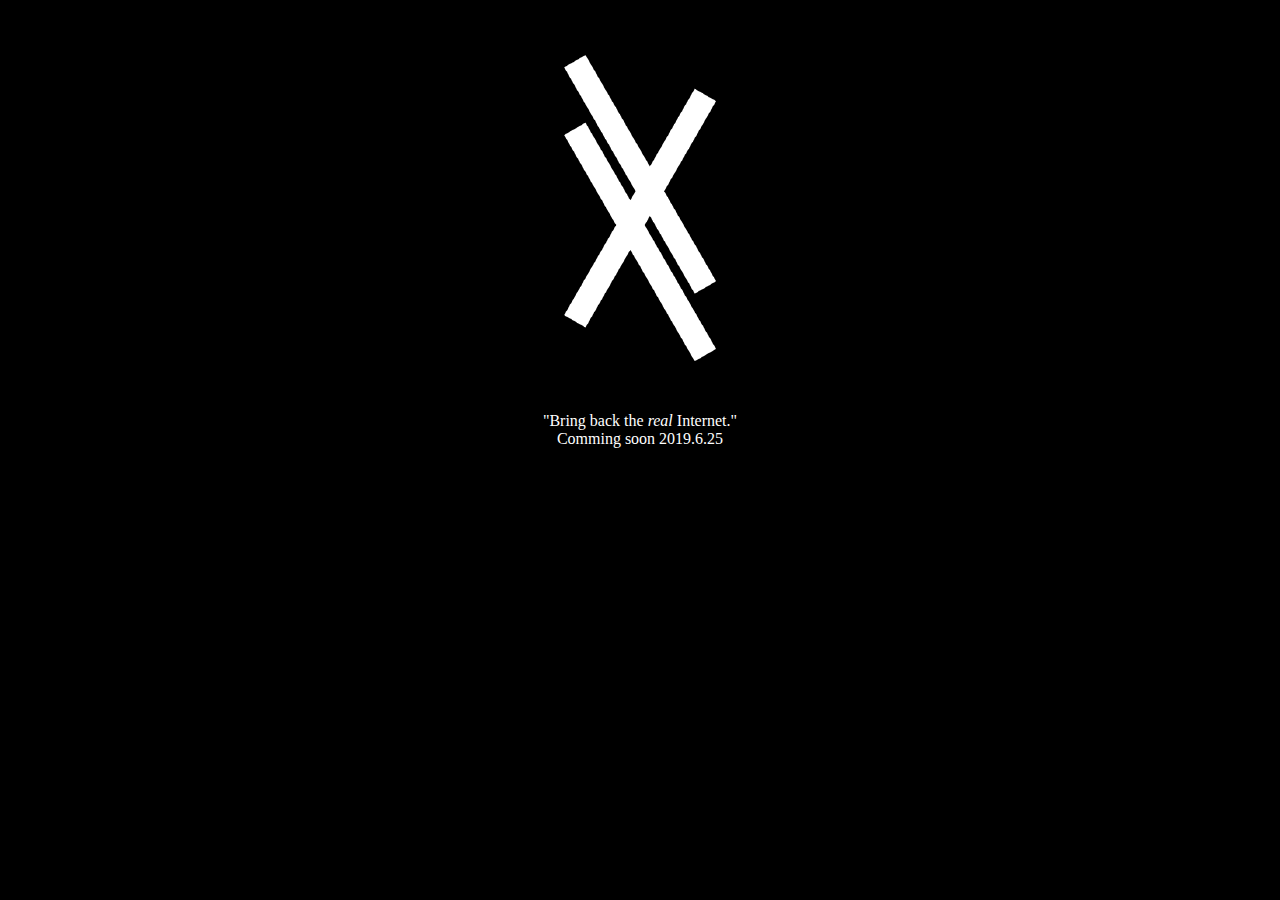
<file: index.html>
<!DOCTYPE html>
<html lang="en">
<head>
    <meta charset="UTF-8">
    <meta name="viewport" content="width=device-width, initial-scale=1.0">
    <meta http-equiv="X-UA-Compatible" content="ie=edge">
    <title>TsubasaReader</title>
</head>
<body style="background-color:black;color:white;font-family:serif">
    <div style="text-align: center">
        <img src="./icon.png" /><br />
        "Bring back the <i>real</i> Internet."<br />
        Comming soon 2019.6.25
        
    </div>
</body>
</html>
</file>
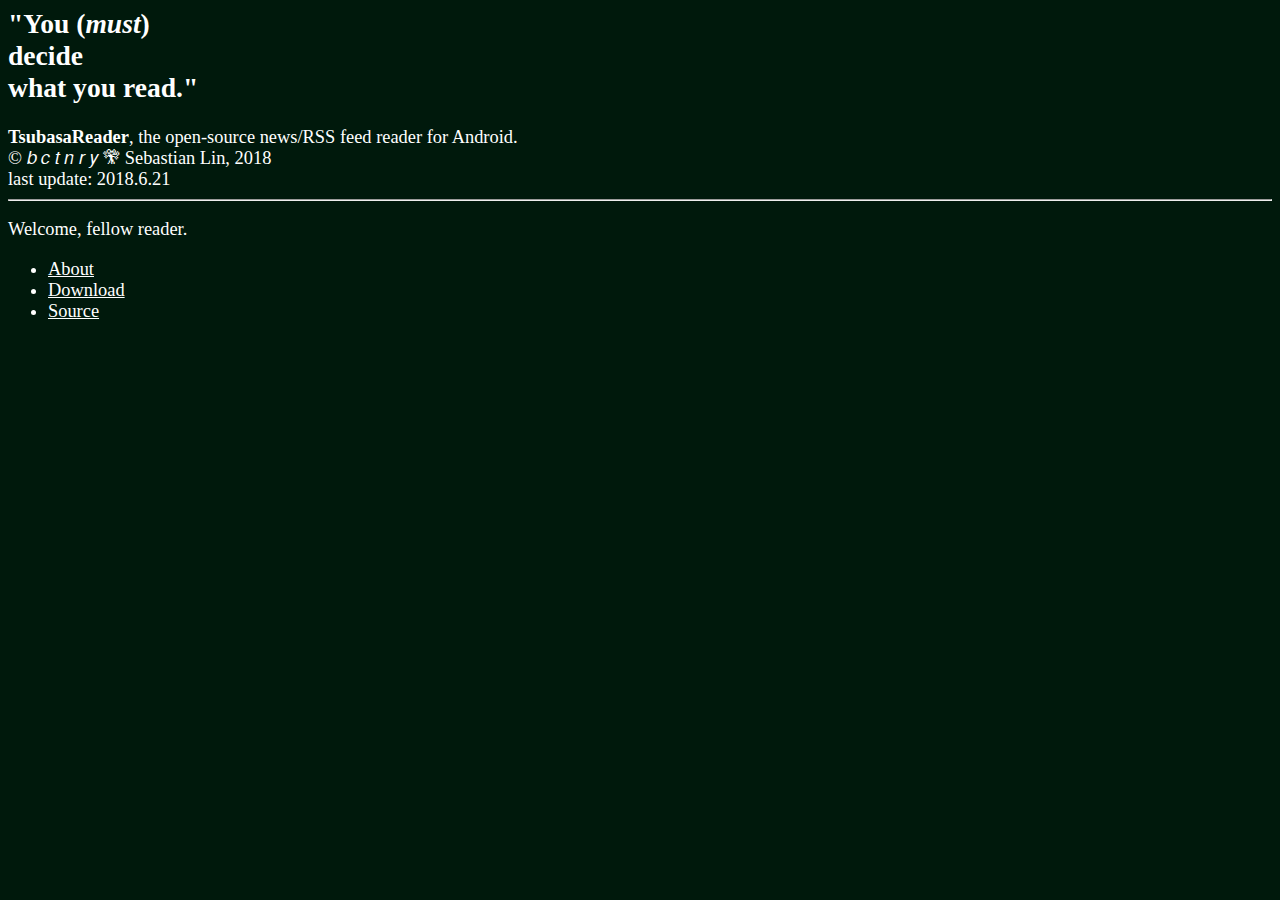
<file: old/index.html>
<html>
  <head>
    <meta charset="utf-8" />
    <title>TsubasaReader</title>
    <link rel="stylesheet" type="text/css" href="style.css">
</head>
<body>
  <h2>"You (<i>must</i>)<br />decide<br />what you read."</h2>
  <b>TsubasaReader</b>, the open-source news/RSS feed reader for Android.<br />
  © 𝑏 𝑐 𝑡 𝑛 𝑟 𝑦 🎕 Sebastian Lin, 2018<br />
  last update: 2018.6.21
  <hr />
  <p>
    Welcome, fellow reader.
    <ul>
      <li><a href="about.html">About</a></li>
      <li><a href="download.html">Download</a>
      <li><a href="https://github.com/TsubasaReader/">Source</a>
    </ul>
  </p>
</body>
</html>
</file>
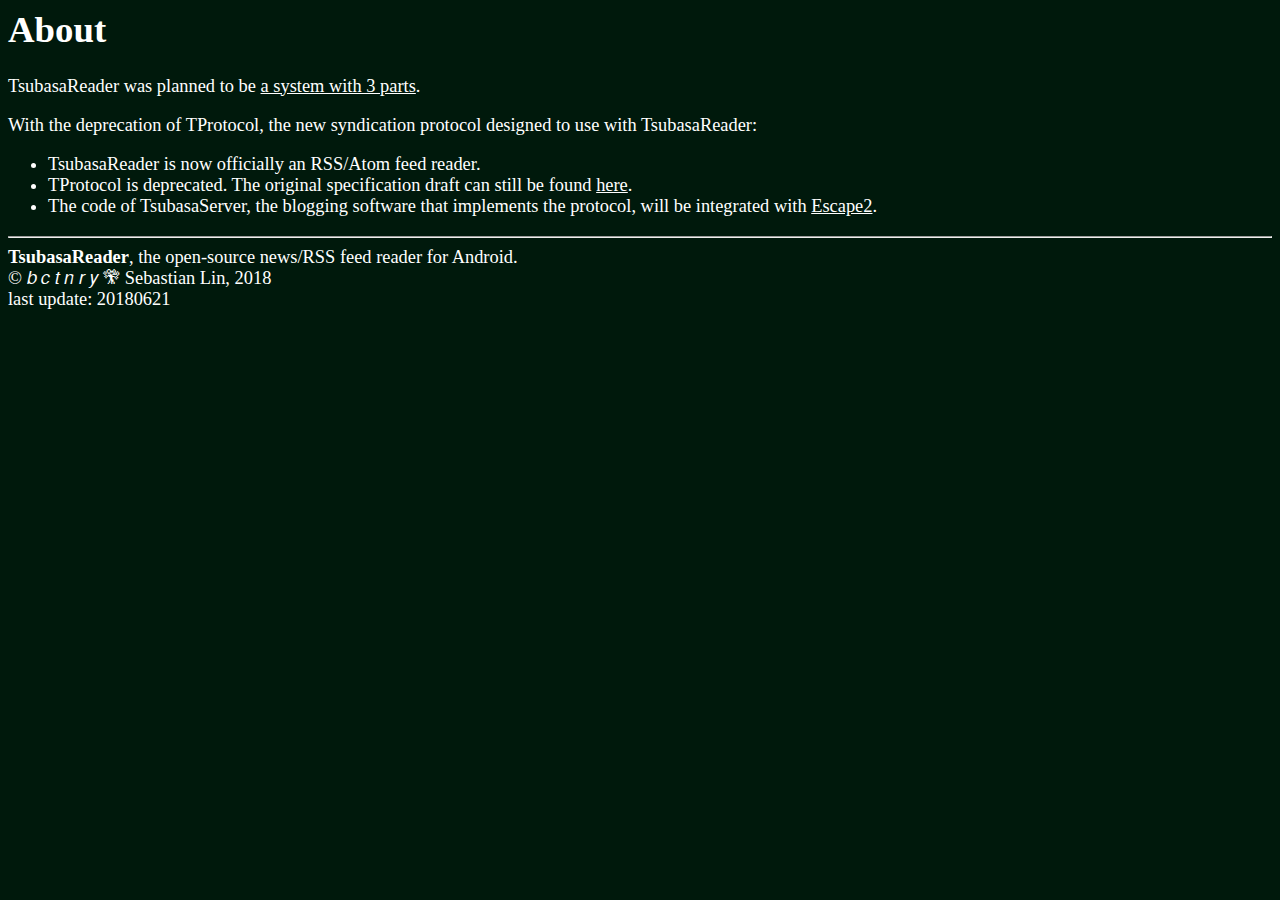
<file: about.html>
<html>
  <head>
    <meta charset="utf-8" />
    <title>TsubasaReader</title>
    <link rel="stylesheet" type="text/css" href="style.css">
</head>
<body>
  <h1>About</h1>

  <p>
    TsubasaReader was planned to be <a href="about_old.html">a system with 3 parts</a>.
  </p>
  <p>
    With the deprecation of TProtocol, the new syndication protocol designed to use with TsubasaReader:
  <ul>
    <li>TsubasaReader is now officially an RSS/Atom feed reader.</li>
    <li>TProtocol is deprecated. The original specification draft can still be found <a href="protocol.html">here</a>.</li>
    <li>The code of TsubasaServer, the blogging software that implements the protocol, will be integrated with <a href="https://github.com/bctnry/Escape2">Escape2</a>.</li>
  </ul>
  
  <hr />
  <b>TsubasaReader</b>, the open-source news/RSS feed reader for Android.<br />
  © 𝑏 𝑐 𝑡 𝑛 𝑟 𝑦 🎕 Sebastian Lin, 2018<br />
  last update: 20180621
</body>
</html>
</file>
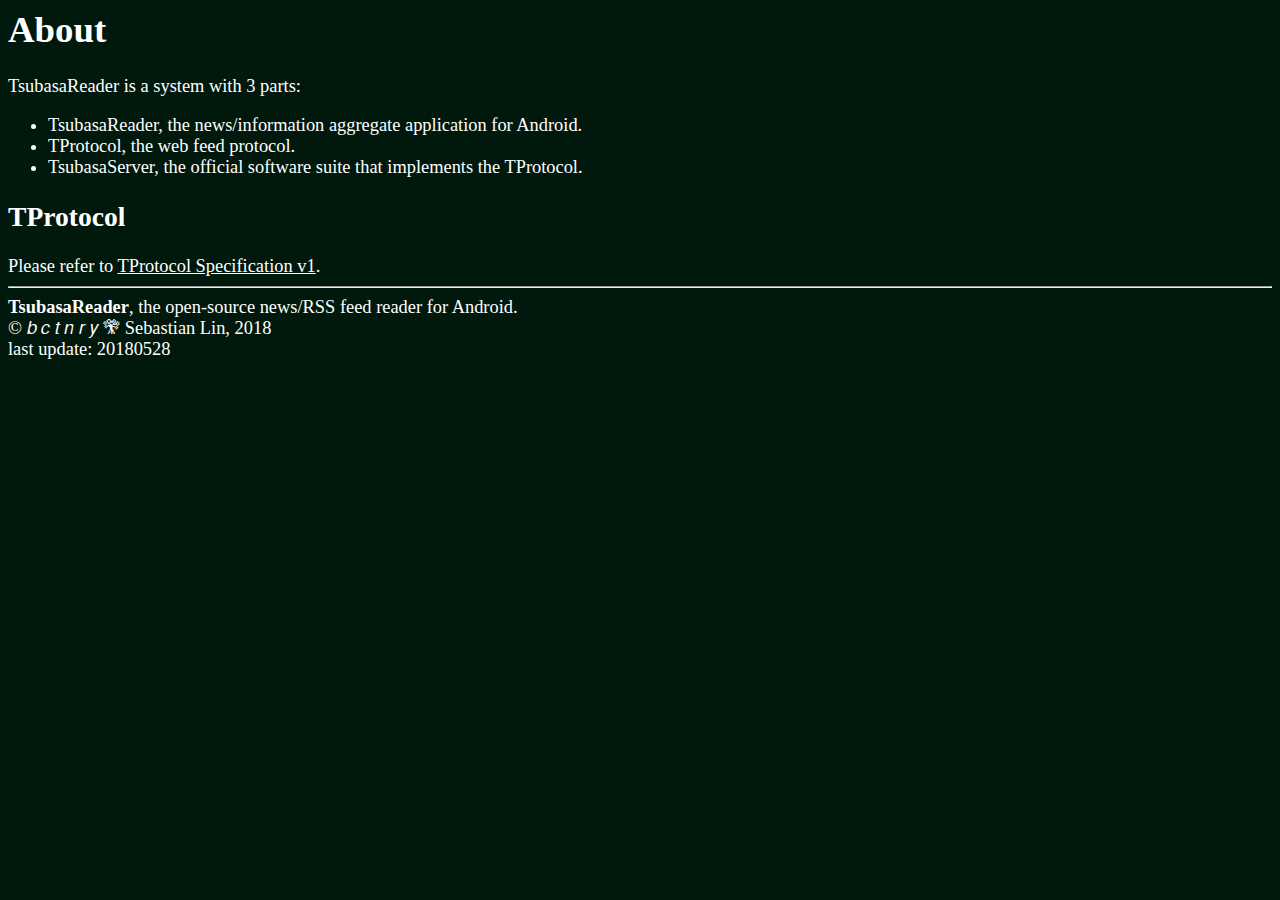
<file: about_old.html>
<html>
  <head>
    <meta charset="utf-8" />
    <title>TsubasaReader</title>
    <link rel="stylesheet" type="text/css" href="style.css">
</head>
<body>
  <h1>About</h1>


  TsubasaReader is a system with 3 parts:
  <ul>
    <li>TsubasaReader, the news/information aggregate application for Android.
    <li>TProtocol, the web feed protocol.
    <li>TsubasaServer, the official software suite that implements the TProtocol.
  </ul>

  <h2>TProtocol</h2>
  Please refer to <a href="protocol.html">TProtocol Specification v1</a>.
  
  <hr />
  <b>TsubasaReader</b>, the open-source news/RSS feed reader for Android.<br />
  © 𝑏 𝑐 𝑡 𝑛 𝑟 𝑦 🎕 Sebastian Lin, 2018<br />
  last update: 20180528
</body>
</html>
</file>
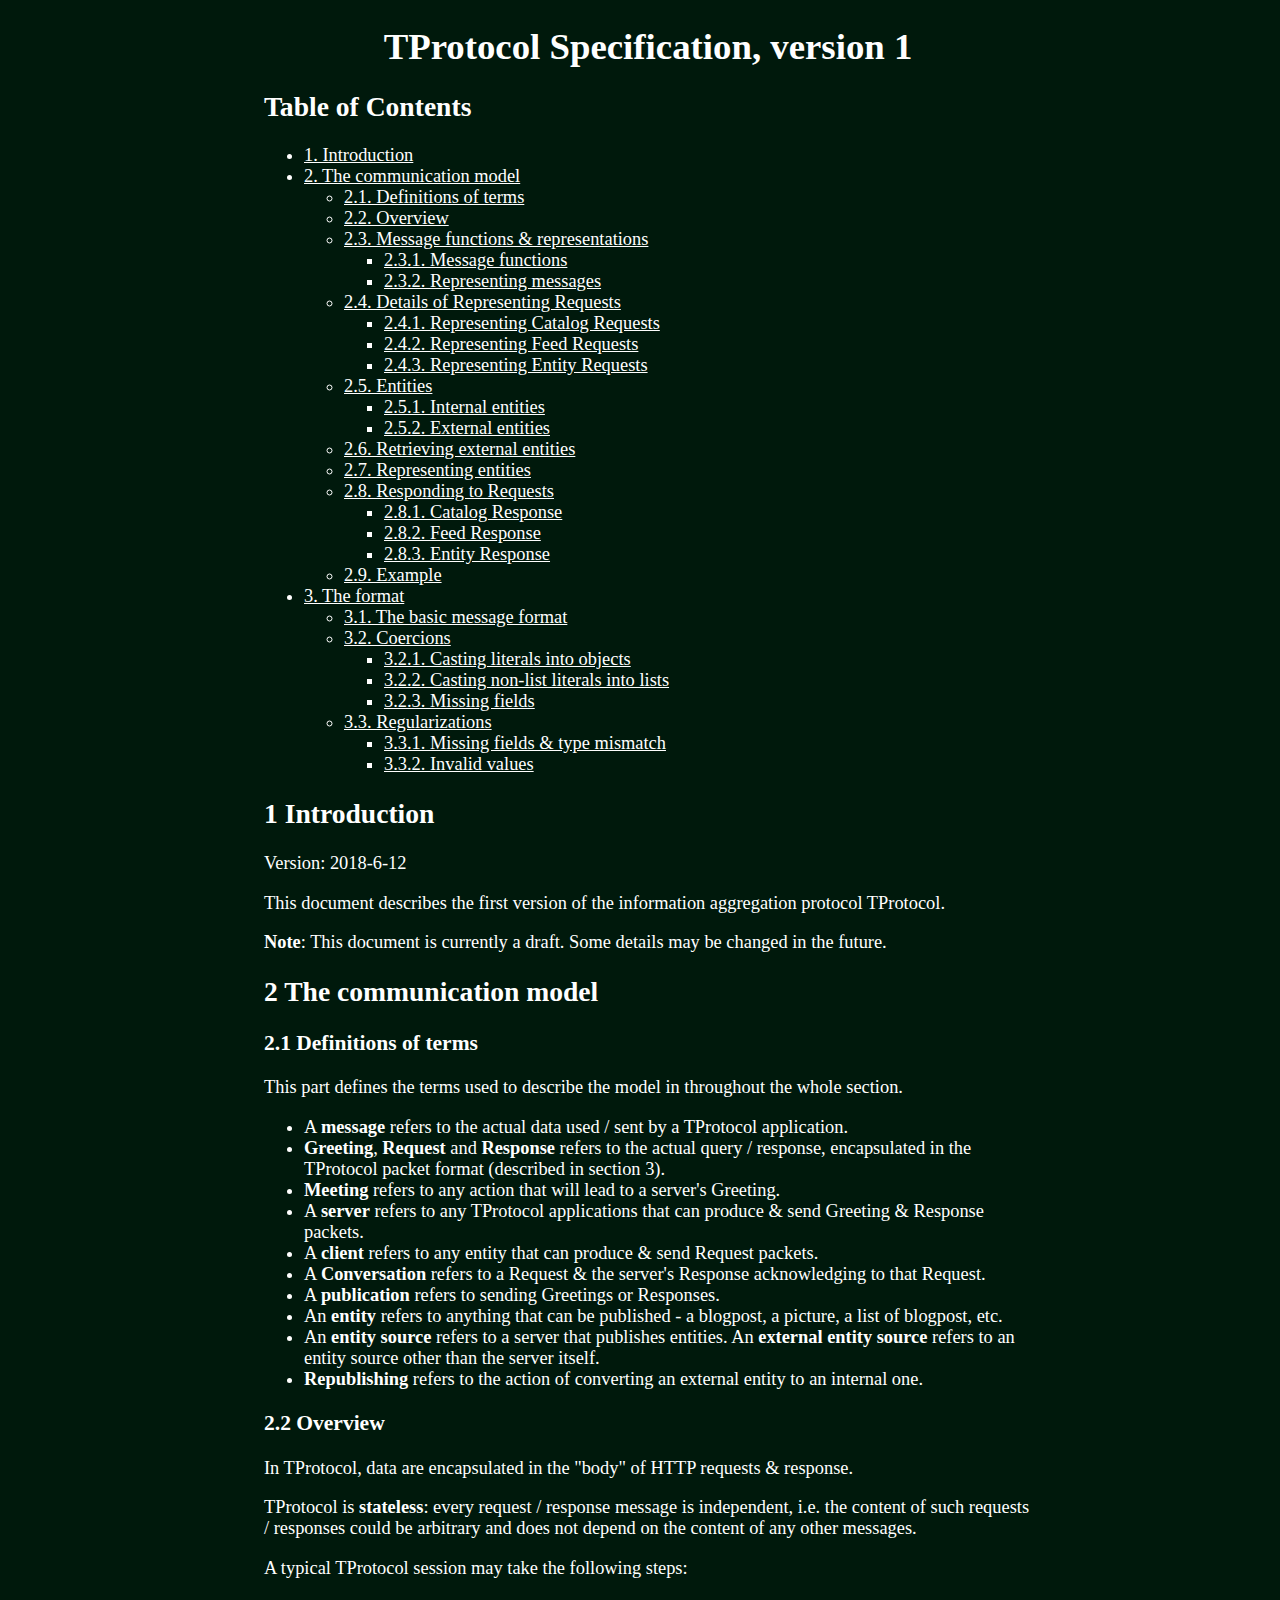
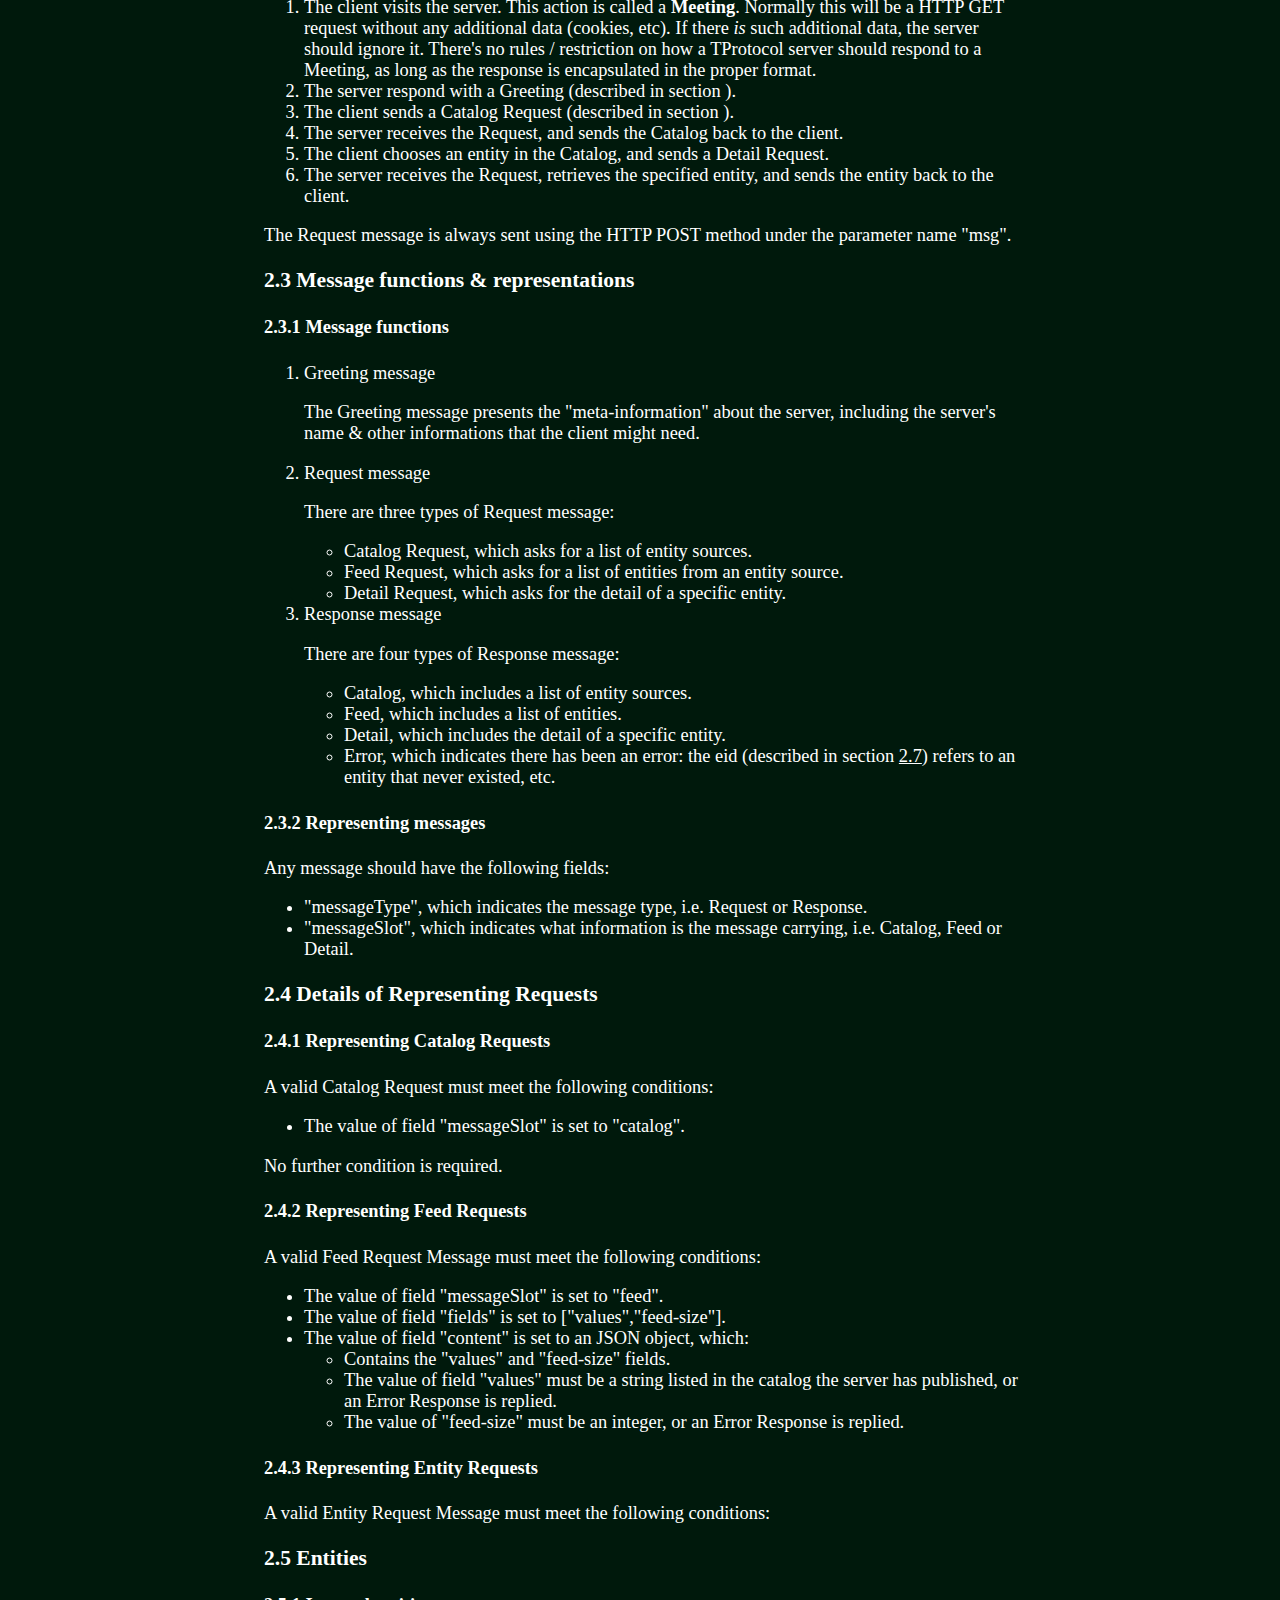
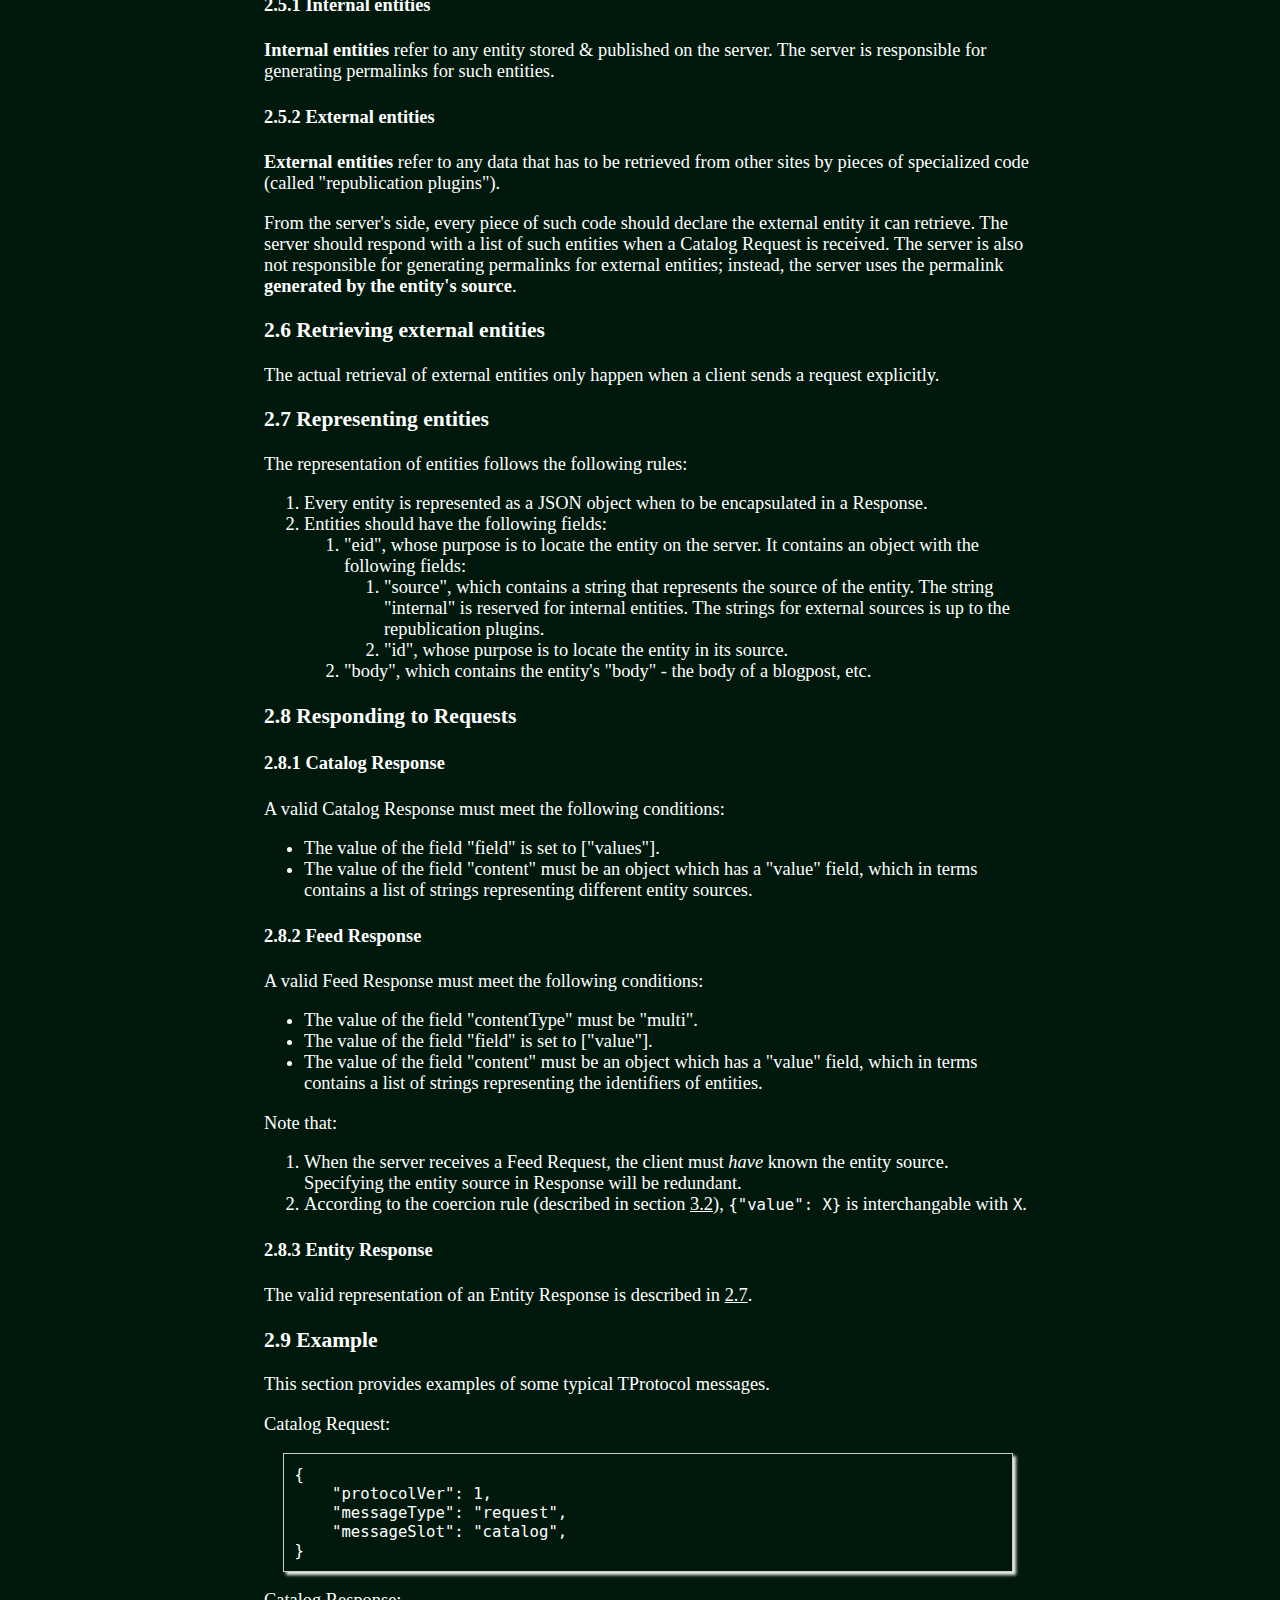
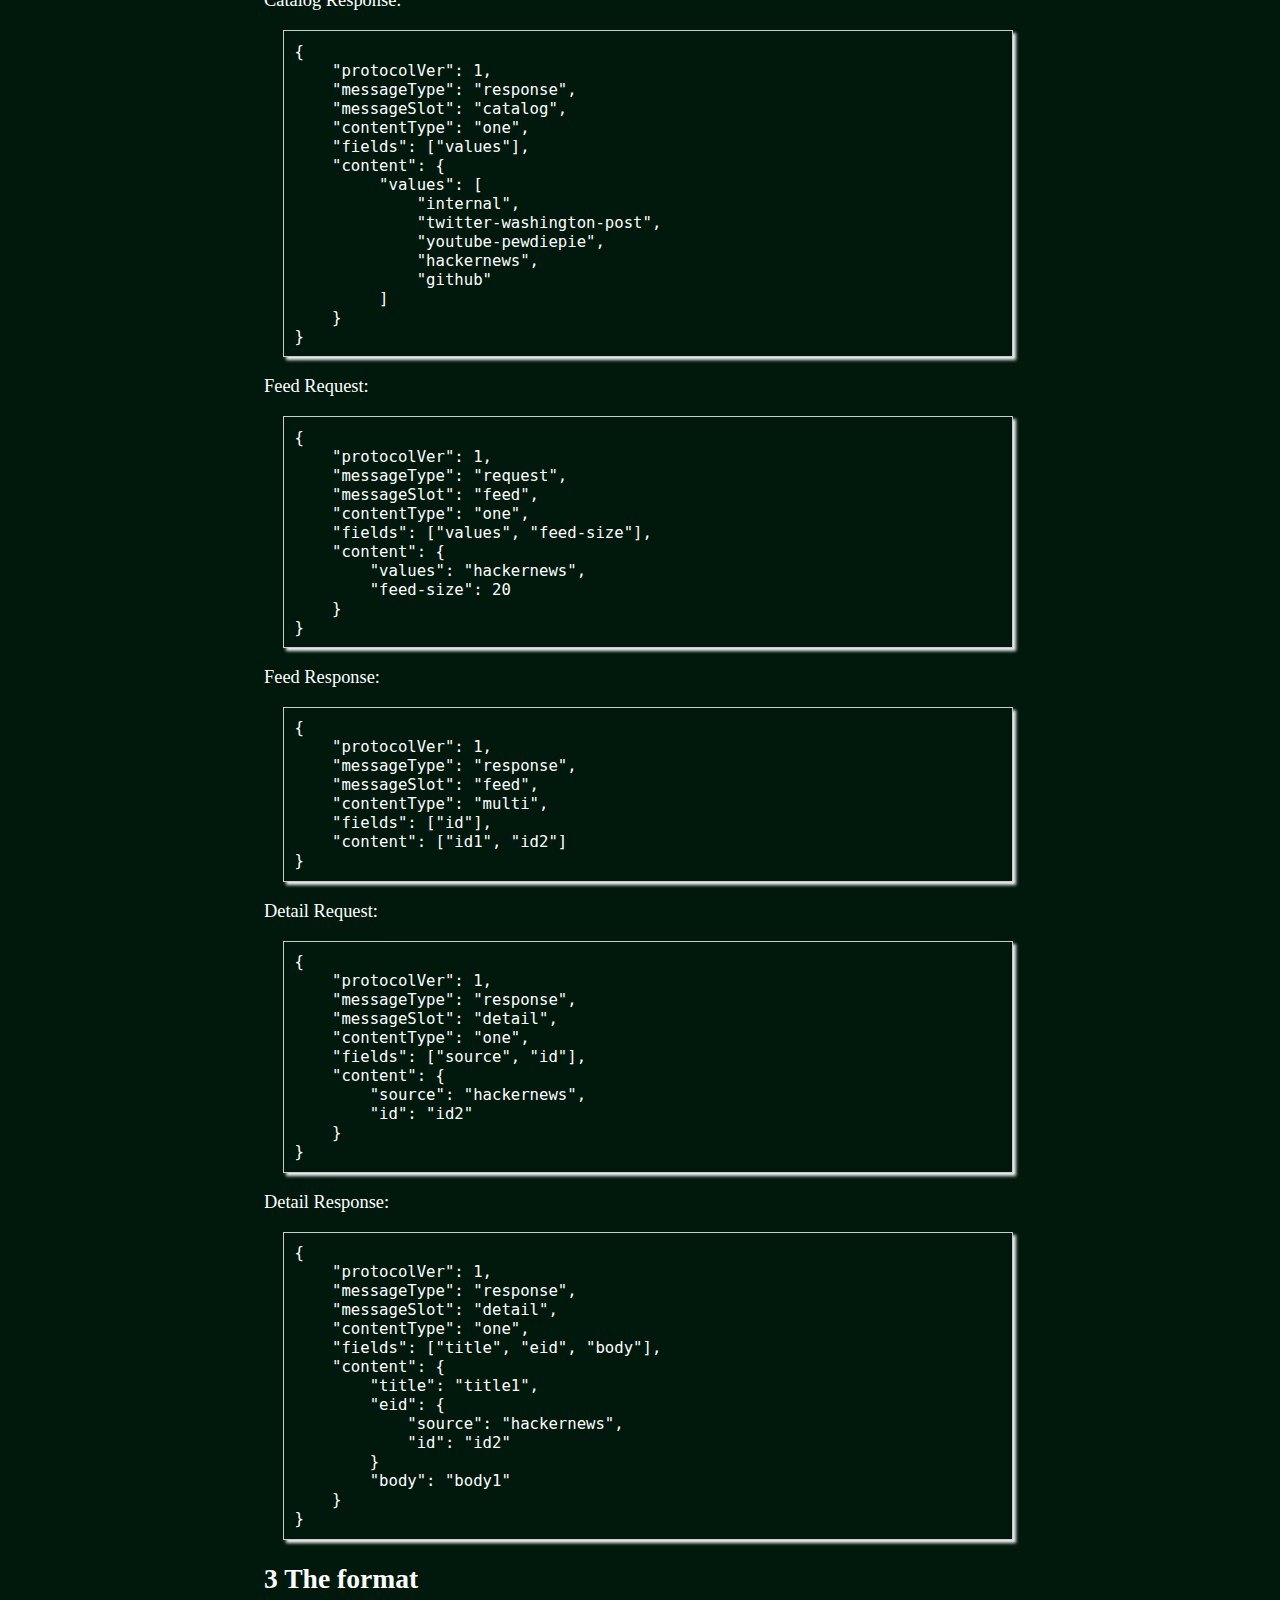
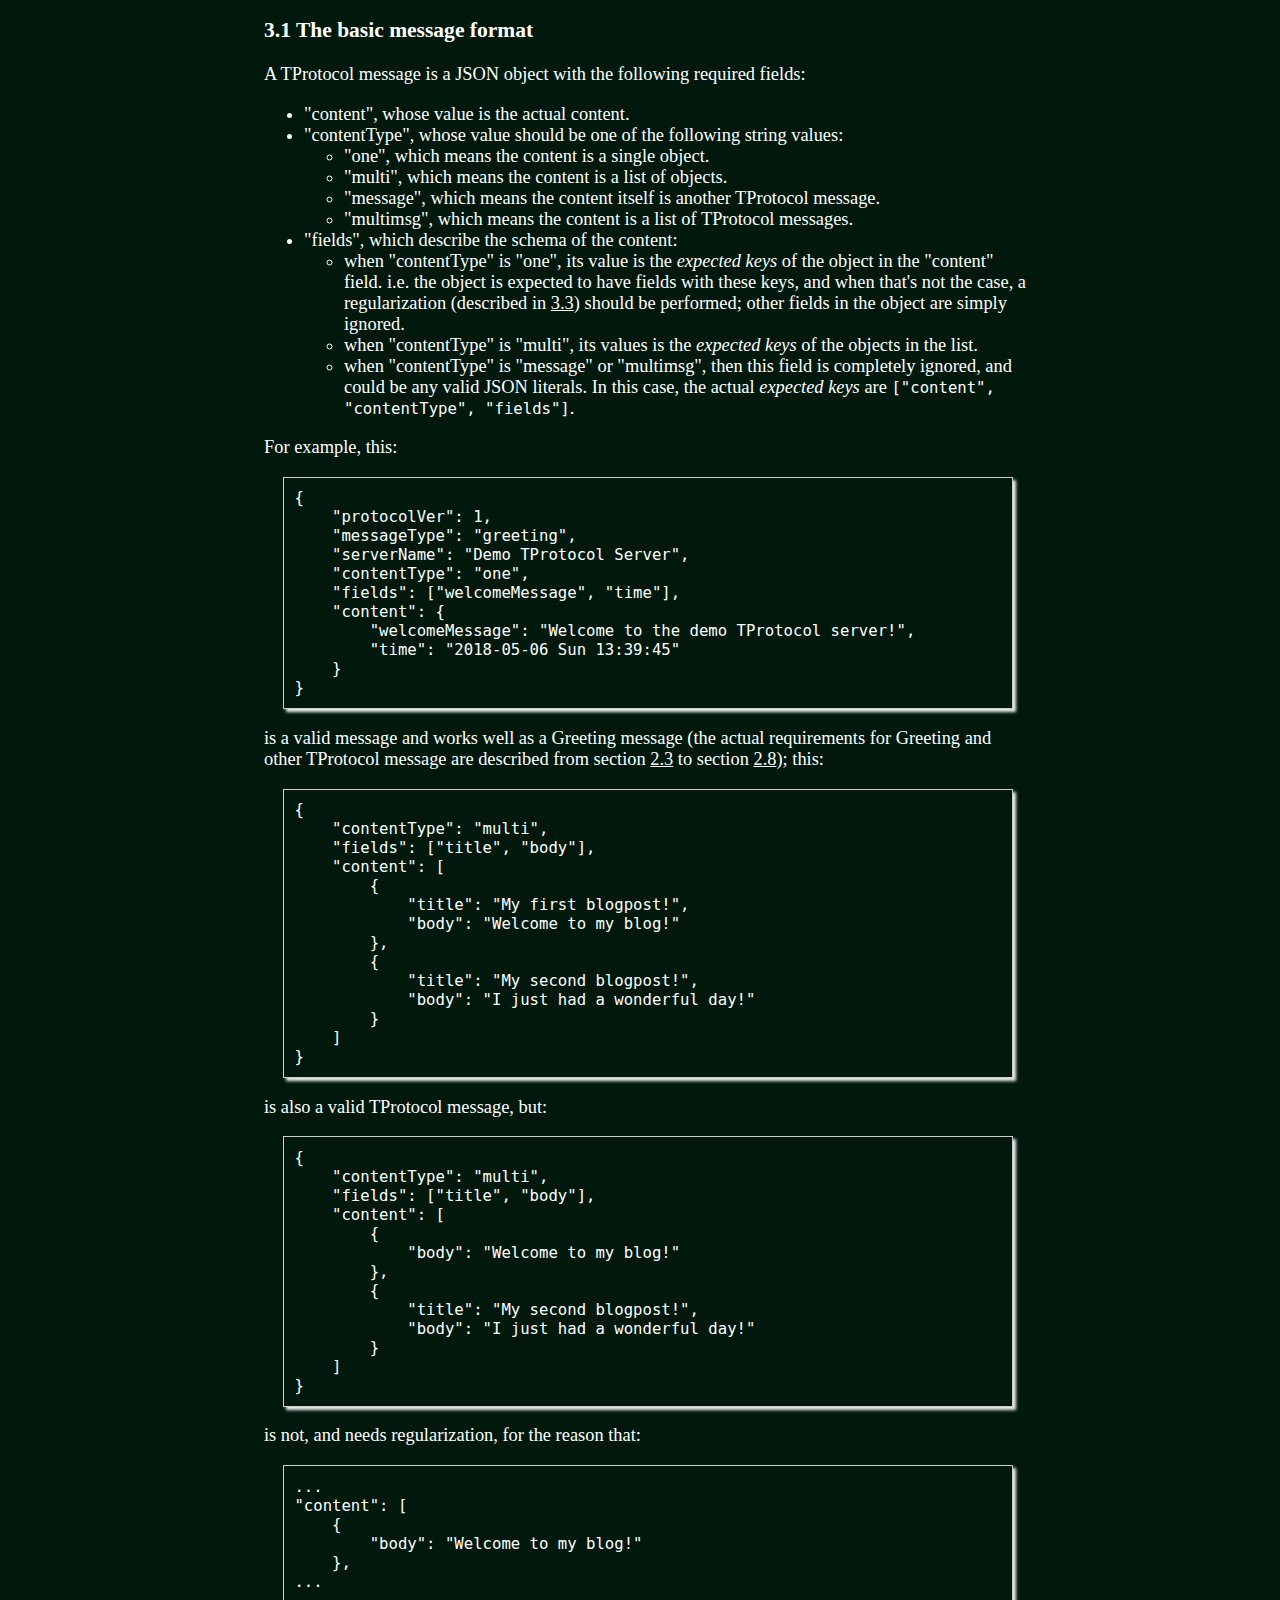
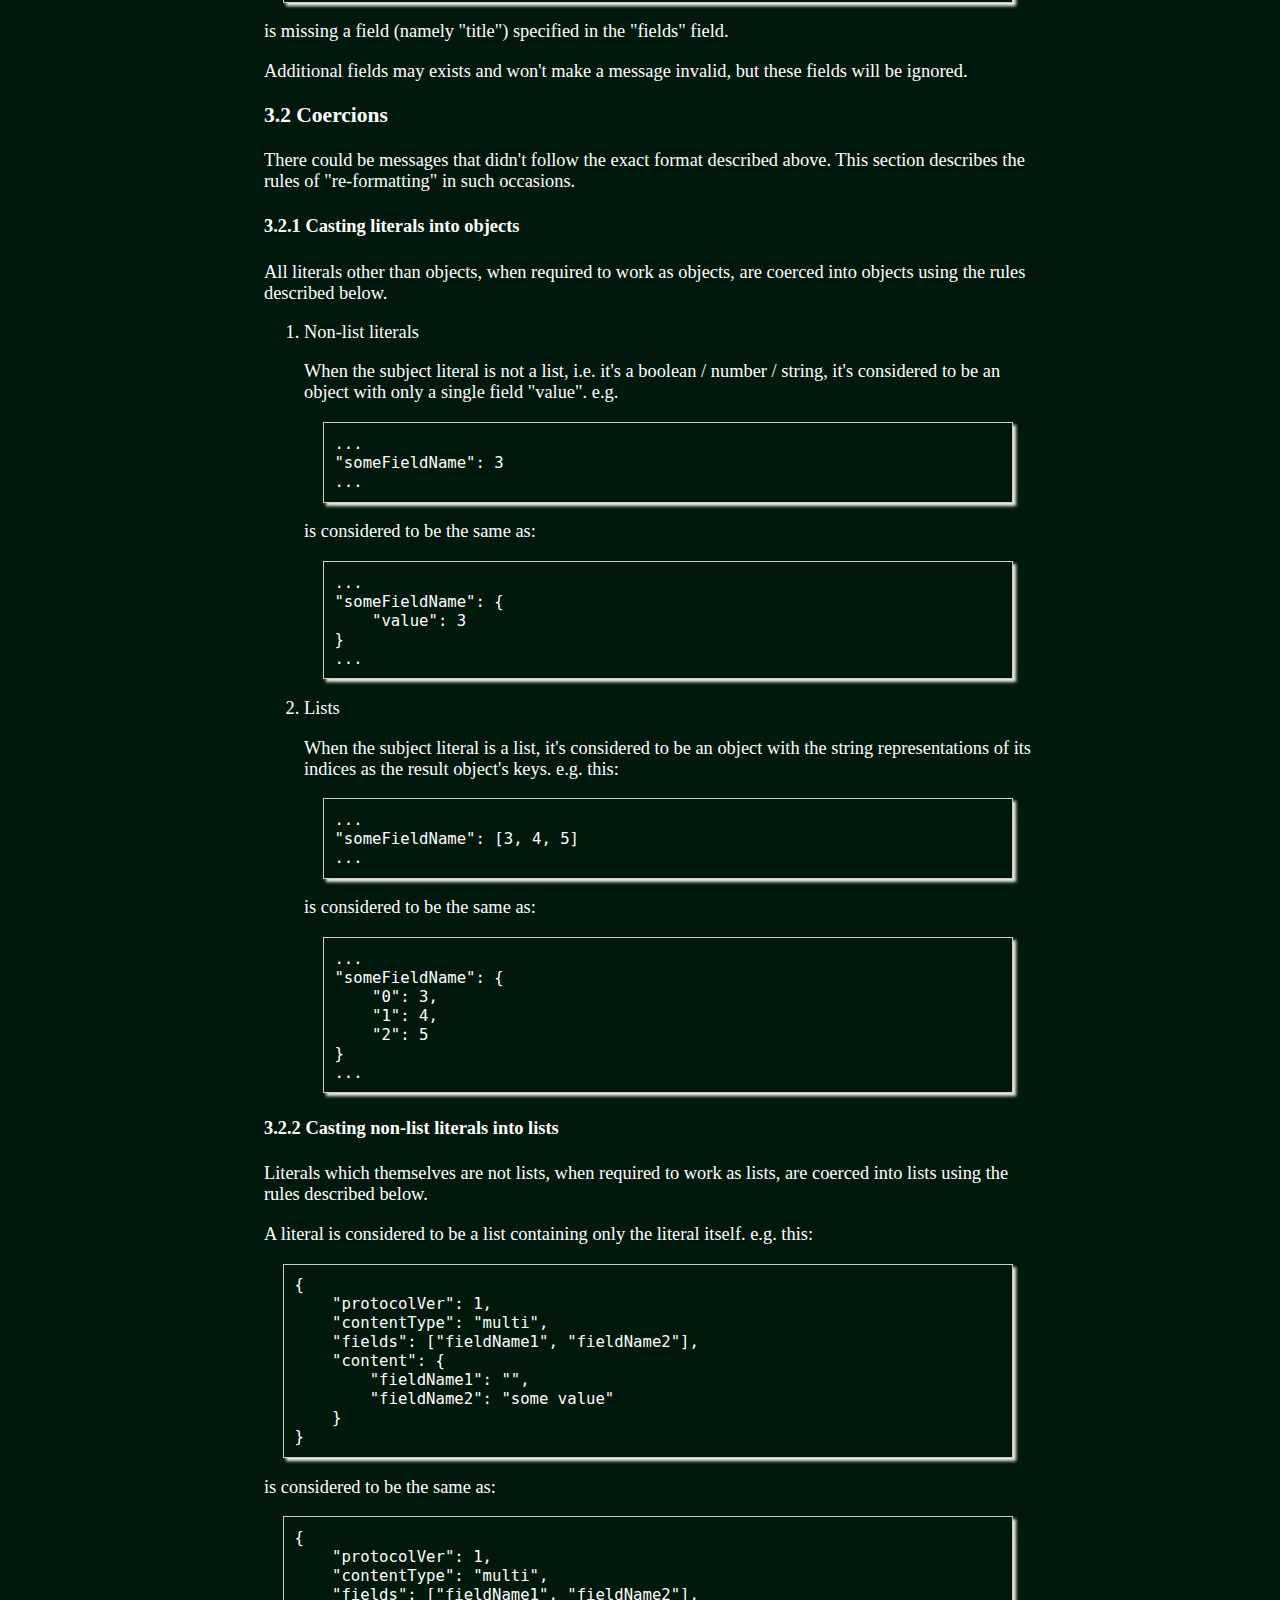
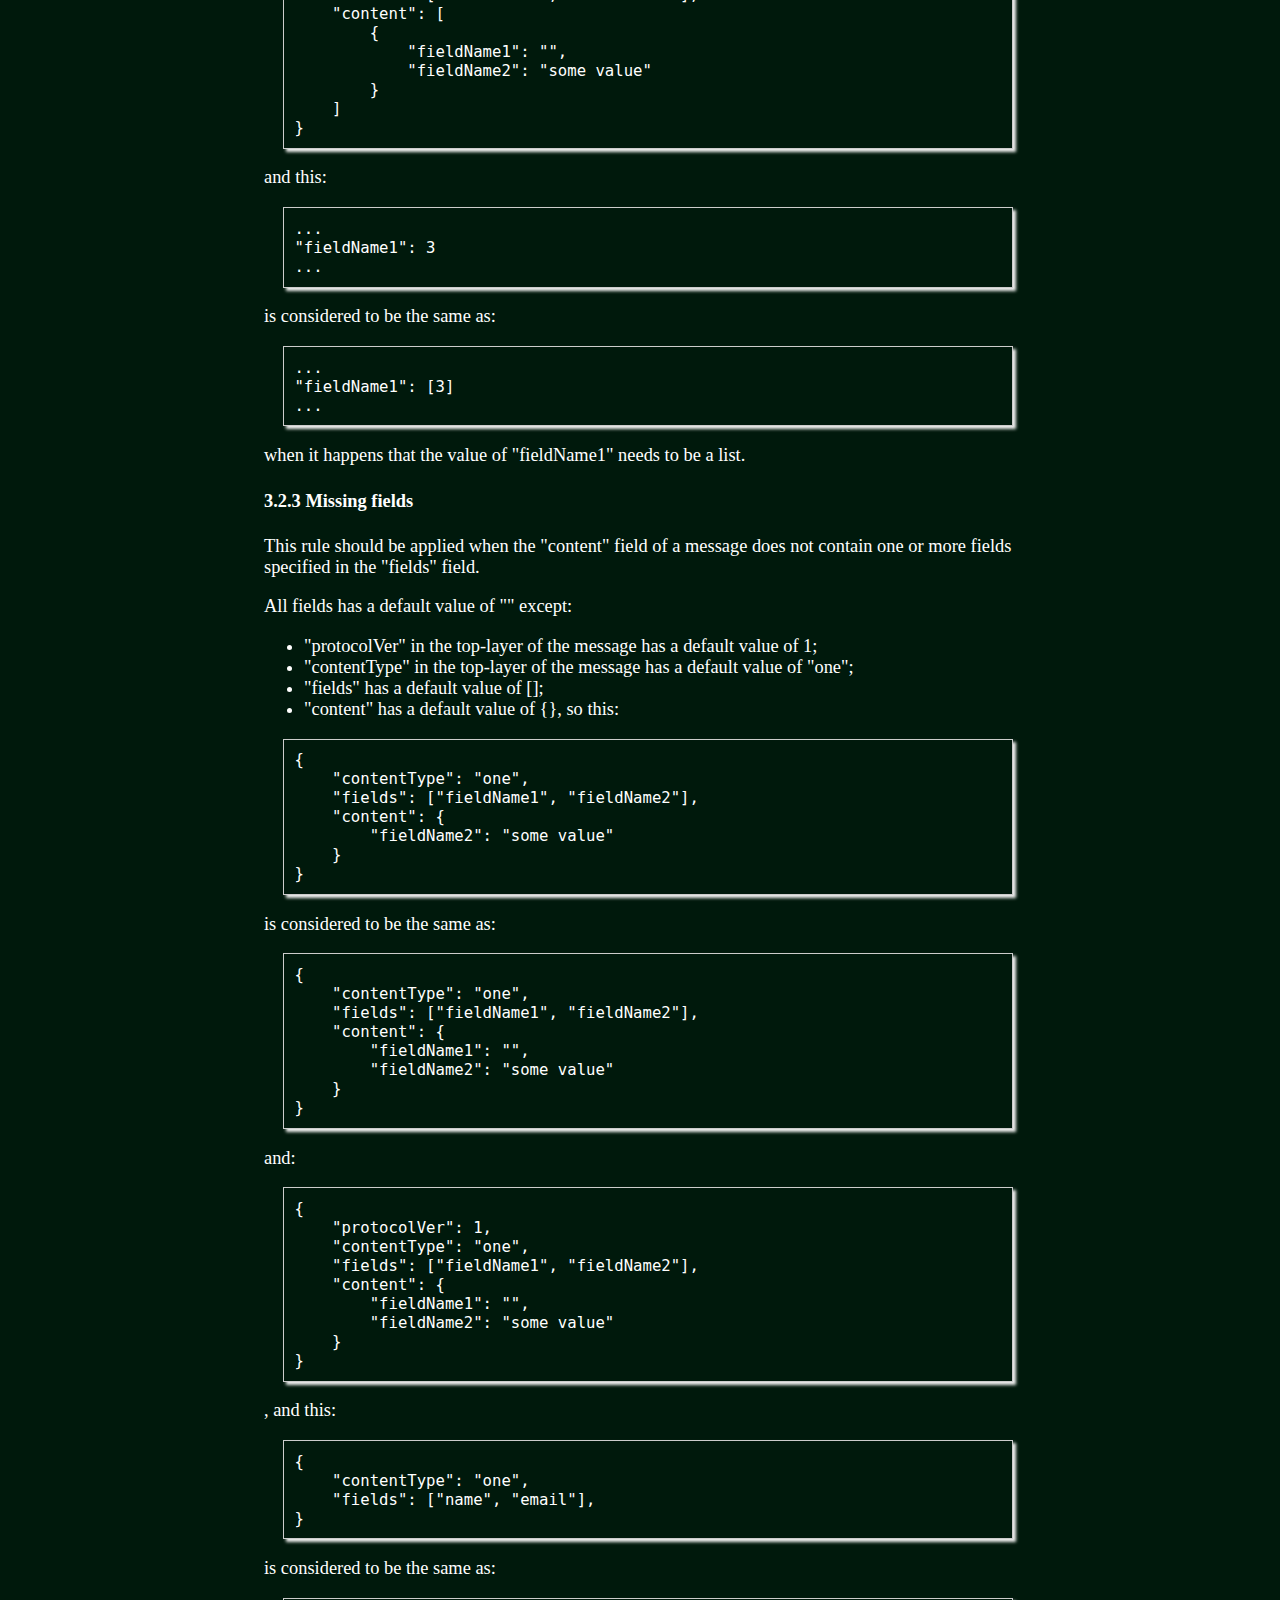
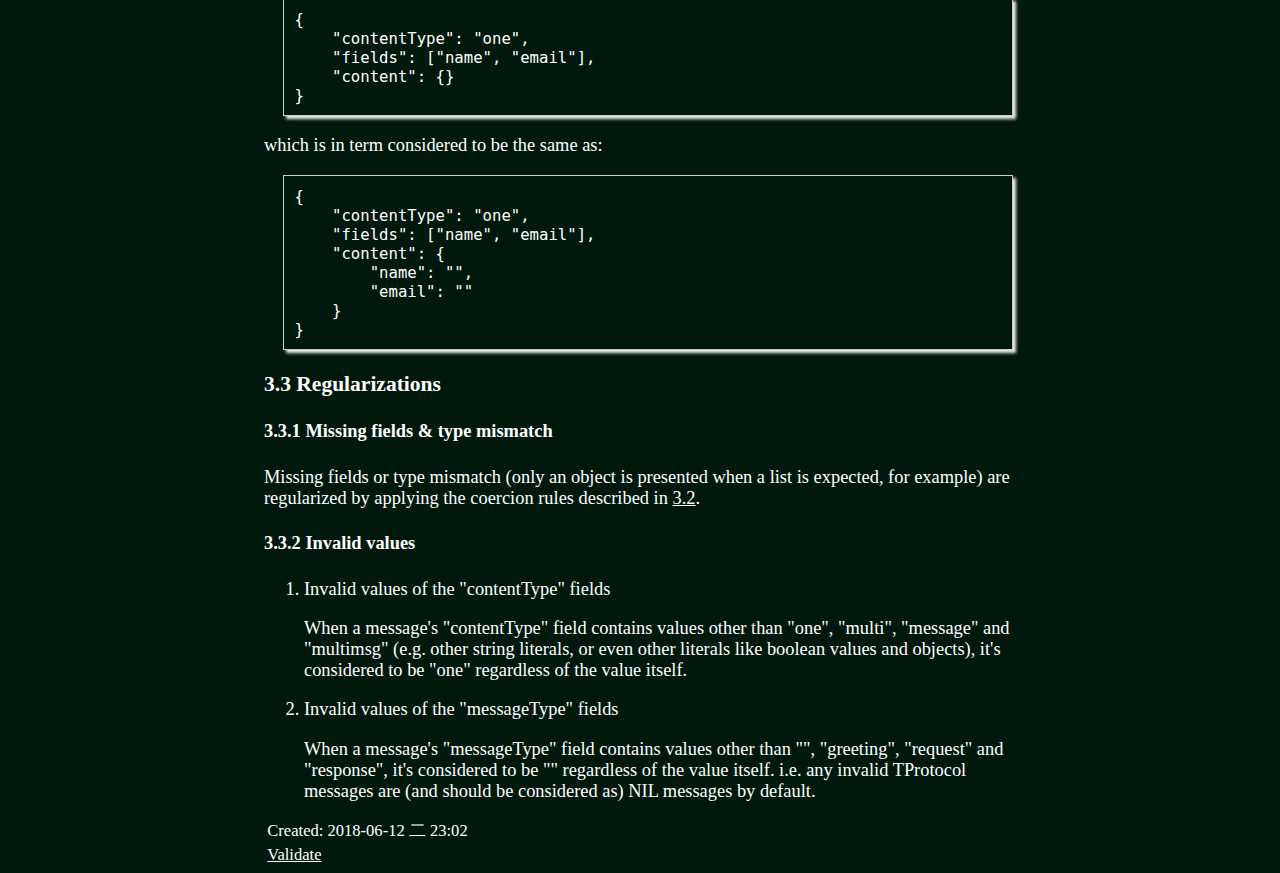
<file: protocol.html>
<?xml version="1.0" encoding="utf-8"?>
<!DOCTYPE html PUBLIC "-//W3C//DTD XHTML 1.0 Strict//EN"
"http://www.w3.org/TR/xhtml1/DTD/xhtml1-strict.dtd">
<html xmlns="http://www.w3.org/1999/xhtml" lang="en" xml:lang="en">
<head>
<!-- 2018-06-12 二 23:02 -->
<meta http-equiv="Content-Type" content="text/html;charset=utf-8" />
<meta name="viewport" content="width=device-width, initial-scale=1" />
<title>TProtocol Specification, version 1</title>
<meta name="generator" content="Org mode" />
<style type="text/css">
 <!--/*--><![CDATA[/*><!--*/
  .title  { text-align: center;
             margin-bottom: .2em; }
  .subtitle { text-align: center;
              font-size: medium;
              font-weight: bold;
              margin-top:0; }
  .todo   { font-family: monospace; color: red; }
  .done   { font-family: monospace; color: green; }
  .priority { font-family: monospace; color: orange; }
  .tag    { background-color: #eee; font-family: monospace;
            padding: 2px; font-size: 80%; font-weight: normal; }
  .timestamp { color: #bebebe; }
  .timestamp-kwd { color: #5f9ea0; }
  .org-right  { margin-left: auto; margin-right: 0px;  text-align: right; }
  .org-left   { margin-left: 0px;  margin-right: auto; text-align: left; }
  .org-center { margin-left: auto; margin-right: auto; text-align: center; }
  .underline { text-decoration: underline; }
  #postamble p, #preamble p { font-size: 90%; margin: .2em; }
  p.verse { margin-left: 3%; }
  pre {
    border: 1px solid #ccc;
    box-shadow: 3px 3px 3px #eee;
    padding: 8pt;
    font-family: monospace;
    overflow: auto;
    margin: 1.2em;
  }
  pre.src {
    position: relative;
    overflow: visible;
    padding-top: 1.2em;
  }
  pre.src:before {
    display: none;
    position: absolute;
    background-color: white;
    top: -10px;
    right: 10px;
    padding: 3px;
    border: 1px solid black;
  }
  pre.src:hover:before { display: inline;}
  /* Languages per Org manual */
  pre.src-asymptote:before { content: 'Asymptote'; }
  pre.src-awk:before { content: 'Awk'; }
  pre.src-C:before { content: 'C'; }
  /* pre.src-C++ doesn't work in CSS */
  pre.src-clojure:before { content: 'Clojure'; }
  pre.src-css:before { content: 'CSS'; }
  pre.src-D:before { content: 'D'; }
  pre.src-ditaa:before { content: 'ditaa'; }
  pre.src-dot:before { content: 'Graphviz'; }
  pre.src-calc:before { content: 'Emacs Calc'; }
  pre.src-emacs-lisp:before { content: 'Emacs Lisp'; }
  pre.src-fortran:before { content: 'Fortran'; }
  pre.src-gnuplot:before { content: 'gnuplot'; }
  pre.src-haskell:before { content: 'Haskell'; }
  pre.src-hledger:before { content: 'hledger'; }
  pre.src-java:before { content: 'Java'; }
  pre.src-js:before { content: 'Javascript'; }
  pre.src-latex:before { content: 'LaTeX'; }
  pre.src-ledger:before { content: 'Ledger'; }
  pre.src-lisp:before { content: 'Lisp'; }
  pre.src-lilypond:before { content: 'Lilypond'; }
  pre.src-lua:before { content: 'Lua'; }
  pre.src-matlab:before { content: 'MATLAB'; }
  pre.src-mscgen:before { content: 'Mscgen'; }
  pre.src-ocaml:before { content: 'Objective Caml'; }
  pre.src-octave:before { content: 'Octave'; }
  pre.src-org:before { content: 'Org mode'; }
  pre.src-oz:before { content: 'OZ'; }
  pre.src-plantuml:before { content: 'Plantuml'; }
  pre.src-processing:before { content: 'Processing.js'; }
  pre.src-python:before { content: 'Python'; }
  pre.src-R:before { content: 'R'; }
  pre.src-ruby:before { content: 'Ruby'; }
  pre.src-sass:before { content: 'Sass'; }
  pre.src-scheme:before { content: 'Scheme'; }
  pre.src-screen:before { content: 'Gnu Screen'; }
  pre.src-sed:before { content: 'Sed'; }
  pre.src-sh:before { content: 'shell'; }
  pre.src-sql:before { content: 'SQL'; }
  pre.src-sqlite:before { content: 'SQLite'; }
  /* additional languages in org.el's org-babel-load-languages alist */
  pre.src-forth:before { content: 'Forth'; }
  pre.src-io:before { content: 'IO'; }
  pre.src-J:before { content: 'J'; }
  pre.src-makefile:before { content: 'Makefile'; }
  pre.src-maxima:before { content: 'Maxima'; }
  pre.src-perl:before { content: 'Perl'; }
  pre.src-picolisp:before { content: 'Pico Lisp'; }
  pre.src-scala:before { content: 'Scala'; }
  pre.src-shell:before { content: 'Shell Script'; }
  pre.src-ebnf2ps:before { content: 'ebfn2ps'; }
  /* additional language identifiers per "defun org-babel-execute"
       in ob-*.el */
  pre.src-cpp:before  { content: 'C++'; }
  pre.src-abc:before  { content: 'ABC'; }
  pre.src-coq:before  { content: 'Coq'; }
  pre.src-groovy:before  { content: 'Groovy'; }
  /* additional language identifiers from org-babel-shell-names in
     ob-shell.el: ob-shell is the only babel language using a lambda to put
     the execution function name together. */
  pre.src-bash:before  { content: 'bash'; }
  pre.src-csh:before  { content: 'csh'; }
  pre.src-ash:before  { content: 'ash'; }
  pre.src-dash:before  { content: 'dash'; }
  pre.src-ksh:before  { content: 'ksh'; }
  pre.src-mksh:before  { content: 'mksh'; }
  pre.src-posh:before  { content: 'posh'; }
  /* Additional Emacs modes also supported by the LaTeX listings package */
  pre.src-ada:before { content: 'Ada'; }
  pre.src-asm:before { content: 'Assembler'; }
  pre.src-caml:before { content: 'Caml'; }
  pre.src-delphi:before { content: 'Delphi'; }
  pre.src-html:before { content: 'HTML'; }
  pre.src-idl:before { content: 'IDL'; }
  pre.src-mercury:before { content: 'Mercury'; }
  pre.src-metapost:before { content: 'MetaPost'; }
  pre.src-modula-2:before { content: 'Modula-2'; }
  pre.src-pascal:before { content: 'Pascal'; }
  pre.src-ps:before { content: 'PostScript'; }
  pre.src-prolog:before { content: 'Prolog'; }
  pre.src-simula:before { content: 'Simula'; }
  pre.src-tcl:before { content: 'tcl'; }
  pre.src-tex:before { content: 'TeX'; }
  pre.src-plain-tex:before { content: 'Plain TeX'; }
  pre.src-verilog:before { content: 'Verilog'; }
  pre.src-vhdl:before { content: 'VHDL'; }
  pre.src-xml:before { content: 'XML'; }
  pre.src-nxml:before { content: 'XML'; }
  /* add a generic configuration mode; LaTeX export needs an additional
     (add-to-list 'org-latex-listings-langs '(conf " ")) in .emacs */
  pre.src-conf:before { content: 'Configuration File'; }

  table { border-collapse:collapse; }
  caption.t-above { caption-side: top; }
  caption.t-bottom { caption-side: bottom; }
  td, th { vertical-align:top;  }
  th.org-right  { text-align: center;  }
  th.org-left   { text-align: center;   }
  th.org-center { text-align: center; }
  td.org-right  { text-align: right;  }
  td.org-left   { text-align: left;   }
  td.org-center { text-align: center; }
  dt { font-weight: bold; }
  .footpara { display: inline; }
  .footdef  { margin-bottom: 1em; }
  .figure { padding: 1em; }
  .figure p { text-align: center; }
  .inlinetask {
    padding: 10px;
    border: 2px solid gray;
    margin: 10px;
    background: #ffffcc;
  }
  #org-div-home-and-up
   { text-align: right; font-size: 70%; white-space: nowrap; }
  textarea { overflow-x: auto; }
  .linenr { font-size: smaller }
  .code-highlighted { background-color: #ffff00; }
  .org-info-js_info-navigation { border-style: none; }
  #org-info-js_console-label
    { font-size: 10px; font-weight: bold; white-space: nowrap; }
  .org-info-js_search-highlight
    { background-color: #ffff00; color: #000000; font-weight: bold; }
  .org-svg { width: 90%; }
  /*]]>*/-->
</style>
<link rel="stylesheet" type="text/css" href="style_org.css" />
<script type="text/javascript">
/*
@licstart  The following is the entire license notice for the
JavaScript code in this tag.

Copyright (C) 2012-2018 Free Software Foundation, Inc.

The JavaScript code in this tag is free software: you can
redistribute it and/or modify it under the terms of the GNU
General Public License (GNU GPL) as published by the Free Software
Foundation, either version 3 of the License, or (at your option)
any later version.  The code is distributed WITHOUT ANY WARRANTY;
without even the implied warranty of MERCHANTABILITY or FITNESS
FOR A PARTICULAR PURPOSE.  See the GNU GPL for more details.

As additional permission under GNU GPL version 3 section 7, you
may distribute non-source (e.g., minimized or compacted) forms of
that code without the copy of the GNU GPL normally required by
section 4, provided you include this license notice and a URL
through which recipients can access the Corresponding Source.


@licend  The above is the entire license notice
for the JavaScript code in this tag.
*/
<!--/*--><![CDATA[/*><!--*/
 function CodeHighlightOn(elem, id)
 {
   var target = document.getElementById(id);
   if(null != target) {
     elem.cacheClassElem = elem.className;
     elem.cacheClassTarget = target.className;
     target.className = "code-highlighted";
     elem.className   = "code-highlighted";
   }
 }
 function CodeHighlightOff(elem, id)
 {
   var target = document.getElementById(id);
   if(elem.cacheClassElem)
     elem.className = elem.cacheClassElem;
   if(elem.cacheClassTarget)
     target.className = elem.cacheClassTarget;
 }
/*]]>*///-->
</script>
</head>
<body>
<div id="content">
<h1 class="title">TProtocol Specification, version 1</h1>
<div id="table-of-contents">
<h2>Table of Contents</h2>
<div id="text-table-of-contents">
<ul>
<li><a href="#orgbfbc302">1. Introduction</a></li>
<li><a href="#orgb566a40">2. The communication model</a>
<ul>
<li><a href="#org8fc3efa">2.1. Definitions of terms</a></li>
<li><a href="#orge7605b9">2.2. Overview</a></li>
<li><a href="#orga3ea68f">2.3. Message functions &amp; representations</a>
<ul>
<li><a href="#org537e138">2.3.1. Message functions</a></li>
<li><a href="#org26d6e6b">2.3.2. Representing messages</a></li>
</ul>
</li>
<li><a href="#org61e3c6d">2.4. Details of Representing Requests</a>
<ul>
<li><a href="#org92b1d12">2.4.1. Representing Catalog Requests</a></li>
<li><a href="#orgfbba1a9">2.4.2. Representing Feed Requests</a></li>
<li><a href="#org4ccec42">2.4.3. Representing Entity Requests</a></li>
</ul>
</li>
<li><a href="#orgaf26e00">2.5. Entities</a>
<ul>
<li><a href="#org0aefb51">2.5.1. Internal entities</a></li>
<li><a href="#org84d9e1c">2.5.2. External entities</a></li>
</ul>
</li>
<li><a href="#org42dc331">2.6. Retrieving external entities</a></li>
<li><a href="#orge6cc589">2.7. Representing entities</a></li>
<li><a href="#orgbf54368">2.8. Responding to Requests</a>
<ul>
<li><a href="#org48503fb">2.8.1. Catalog Response</a></li>
<li><a href="#orga43975e">2.8.2. Feed Response</a></li>
<li><a href="#orgfc6509f">2.8.3. Entity Response</a></li>
</ul>
</li>
<li><a href="#orgc9ece79">2.9. Example</a></li>
</ul>
</li>
<li><a href="#org07376e1">3. The format</a>
<ul>
<li><a href="#org850277c">3.1. The basic message format</a></li>
<li><a href="#org0bca5d5">3.2. Coercions</a>
<ul>
<li><a href="#org0a6ab62">3.2.1. Casting literals into objects</a></li>
<li><a href="#org8f1e4e4">3.2.2. Casting non-list literals into lists</a></li>
<li><a href="#org0afce06">3.2.3. Missing fields</a></li>
</ul>
</li>
<li><a href="#orgddede5c">3.3. Regularizations</a>
<ul>
<li><a href="#org6d963c1">3.3.1. Missing fields &amp; type mismatch</a></li>
<li><a href="#orgd4cd932">3.3.2. Invalid values</a></li>
</ul>
</li>
</ul>
</li>
</ul>
</div>
</div>


<div id="outline-container-orgbfbc302" class="outline-2">
<h2 id="orgbfbc302"><span class="section-number-2">1</span> Introduction</h2>
<div class="outline-text-2" id="text-1">
<p>
Version: 2018-6-12
</p>

<p>
This document describes the first version of the information aggregation protocol TProtocol.
</p>

<p>
<b>Note</b>: This document is currently a draft. Some details may be changed in the future.
</p>
</div>
</div>

<div id="outline-container-orgb566a40" class="outline-2">
<h2 id="orgb566a40"><span class="section-number-2">2</span> The communication model</h2>
<div class="outline-text-2" id="text-2">
</div>
<div id="outline-container-org8fc3efa" class="outline-3">
<h3 id="org8fc3efa"><span class="section-number-3">2.1</span> Definitions of terms</h3>
<div class="outline-text-3" id="text-2-1">
<p>
This part defines the terms used to describe the model in throughout the whole section.
</p>

<ul class="org-ul">
<li>A <b>message</b> refers to the actual data used / sent by a TProtocol application.</li>
<li><b>Greeting</b>, <b>Request</b> and <b>Response</b> refers to the actual query / response, encapsulated in the TProtocol packet format (described in section 3).</li>
<li><b>Meeting</b> refers to any action that will lead to a server's Greeting.</li>
<li>A <b>server</b> refers to any TProtocol applications that can produce &amp; send Greeting &amp; Response packets.</li>
<li>A <b>client</b> refers to any entity that can produce &amp; send Request packets.</li>
<li>A <b>Conversation</b> refers to a Request &amp; the server's Response acknowledging to that Request.</li>
<li>A <b>publication</b> refers to sending Greetings or Responses.</li>
<li>An <b>entity</b> refers to anything that can be published - a blogpost, a picture, a list of blogpost, etc.</li>
<li>An <b>entity source</b> refers to a server that publishes entities. An <b>external entity source</b> refers to an entity source other than the server itself.</li>
<li><b>Republishing</b> refers to the action of converting an external entity to an internal one.</li>
</ul>
</div>
</div>


<div id="outline-container-orge7605b9" class="outline-3">
<h3 id="orge7605b9"><span class="section-number-3">2.2</span> Overview</h3>
<div class="outline-text-3" id="text-2-2">
<p>
In TProtocol, data are encapsulated in the "body" of HTTP requests &amp; response.
</p>

<p>
TProtocol is <b>stateless</b>: every request / response message is independent, i.e. the content of such requests / responses could be arbitrary and does not depend on the content of any other messages.
</p>

<p>
A typical TProtocol session may take the following steps:
</p>

<ol class="org-ol">
<li>The client visits the server. This action is called a <b>Meeting</b>. Normally this will be a HTTP GET request without any additional data (cookies, etc). If there <i>is</i> such additional data, the server should ignore it. There's no rules / restriction on how a TProtocol server should respond to a Meeting, as long as the response is encapsulated in the proper format.</li>
<li>The server respond with a Greeting (described in section ).</li>
<li>The client sends a Catalog Request (described in section ).</li>
<li>The server receives the Request, and sends the Catalog back to the client.</li>
<li>The client chooses an entity in the Catalog, and sends a Detail Request.</li>
<li>The server receives the Request, retrieves the specified entity, and sends the entity back to the client.</li>
</ol>

<p>
The Request message is always sent using the HTTP POST method under the parameter name "msg".
</p>
</div>
</div>


<div id="outline-container-orga3ea68f" class="outline-3">
<h3 id="orga3ea68f"><span class="section-number-3">2.3</span> <a id="org4b3c420"></a>Message functions &amp; representations</h3>
<div class="outline-text-3" id="text-2-3">
</div>
<div id="outline-container-org537e138" class="outline-4">
<h4 id="org537e138"><span class="section-number-4">2.3.1</span> Message functions</h4>
<div class="outline-text-4" id="text-2-3-1">
</div>
<ol class="org-ol">
<li><a id="orgd277ada"></a>Greeting message<br />
<div class="outline-text-5" id="text-2-3-1-1">
<p>
The Greeting message presents the "meta-information" about the server, including the server's name &amp; other informations that the client might need.
</p>
</div>
</li>

<li><a id="org8e6ca76"></a>Request message<br />
<div class="outline-text-5" id="text-2-3-1-2">
<p>
There are three types of Request message:
</p>
<ul class="org-ul">
<li>Catalog Request, which asks for a list of entity sources.</li>
<li>Feed Request, which asks for a list of entities from an entity source.</li>
<li>Detail Request, which asks for the detail of a specific entity.</li>
</ul>
</div>
</li>


<li><a id="org65e849b"></a>Response message<br />
<div class="outline-text-5" id="text-2-3-1-3">
<p>
There are four types of Response message:
</p>
<ul class="org-ul">
<li>Catalog, which includes a list of entity sources.</li>
<li>Feed, which includes a list of entities.</li>
<li>Detail, which includes the detail of a specific entity.</li>
<li>Error, which indicates there has been an error: the eid (described in section <a href="#orgd7f8e22">2.7</a>) refers to an entity that never existed, etc.</li>
</ul>
</div>
</li>
</ol>
</div>

<div id="outline-container-org26d6e6b" class="outline-4">
<h4 id="org26d6e6b"><span class="section-number-4">2.3.2</span> Representing messages</h4>
<div class="outline-text-4" id="text-2-3-2">
<p>
Any message should have the following fields:
</p>

<ul class="org-ul">
<li>"messageType", which indicates the message type, i.e. Request or Response.</li>
<li>"messageSlot", which indicates what information is the message carrying, i.e. Catalog, Feed or Detail.</li>
</ul>
</div>
</div>
</div>

<div id="outline-container-org61e3c6d" class="outline-3">
<h3 id="org61e3c6d"><span class="section-number-3">2.4</span> Details of Representing Requests</h3>
<div class="outline-text-3" id="text-2-4">
</div>
<div id="outline-container-org92b1d12" class="outline-4">
<h4 id="org92b1d12"><span class="section-number-4">2.4.1</span> Representing Catalog Requests</h4>
<div class="outline-text-4" id="text-2-4-1">
<p>
A valid Catalog Request must meet the following conditions:
</p>
<ul class="org-ul">
<li>The value of field "messageSlot" is set to "catalog".</li>
</ul>
<p>
No further condition is required.
</p>
</div>
</div>

<div id="outline-container-orgfbba1a9" class="outline-4">
<h4 id="orgfbba1a9"><span class="section-number-4">2.4.2</span> Representing Feed Requests</h4>
<div class="outline-text-4" id="text-2-4-2">
<p>
A valid Feed Request Message must meet the following conditions:
</p>
<ul class="org-ul">
<li>The value of field "messageSlot" is set to "feed".</li>
<li>The value of field "fields" is set to ["values","feed-size"].</li>
<li>The value of field "content" is set to an JSON object, which:
<ul class="org-ul">
<li>Contains the "values" and "feed-size" fields.</li>
<li>The value of field "values" must be a string listed in the
catalog the server has published, or an Error Response is
replied.</li>
<li>The value of "feed-size" must be an integer, or an Error Response
is replied.</li>
</ul></li>
</ul>
</div>
</div>

<div id="outline-container-org4ccec42" class="outline-4">
<h4 id="org4ccec42"><span class="section-number-4">2.4.3</span> Representing Entity Requests</h4>
<div class="outline-text-4" id="text-2-4-3">
<p>
A valid Entity Request Message must meet the following conditions:
</p>
</div>
</div>
</div>



<div id="outline-container-orgaf26e00" class="outline-3">
<h3 id="orgaf26e00"><span class="section-number-3">2.5</span> Entities</h3>
<div class="outline-text-3" id="text-2-5">
</div>
<div id="outline-container-org0aefb51" class="outline-4">
<h4 id="org0aefb51"><span class="section-number-4">2.5.1</span> Internal entities</h4>
<div class="outline-text-4" id="text-2-5-1">
<p>
<b>Internal entities</b> refer to any entity stored &amp; published on the server. The server is responsible for generating permalinks for such entities.
</p>
</div>
</div>

<div id="outline-container-org84d9e1c" class="outline-4">
<h4 id="org84d9e1c"><span class="section-number-4">2.5.2</span> External entities</h4>
<div class="outline-text-4" id="text-2-5-2">
<p>
<b>External entities</b> refer to any data that has to be retrieved from other sites by pieces of specialized code (called "republication plugins").
</p>

<p>
From the server's side, every piece of such code should declare the external entity it can retrieve. The server should respond with a list of such entities when a Catalog Request is received. The server is also not responsible for generating permalinks for external entities; instead, the server uses the permalink <b>generated by the entity's source</b>.
</p>
</div>
</div>
</div>


<div id="outline-container-org42dc331" class="outline-3">
<h3 id="org42dc331"><span class="section-number-3">2.6</span> Retrieving external entities</h3>
<div class="outline-text-3" id="text-2-6">
<p>
The actual retrieval of external entities only happen when a client sends a request explicitly.
</p>
</div>
</div>

<div id="outline-container-orge6cc589" class="outline-3">
<h3 id="orge6cc589"><span class="section-number-3">2.7</span> <a id="orgd7f8e22"></a> Representing entities</h3>
<div class="outline-text-3" id="text-2-7">
<p>
The representation of entities follows the following rules:
</p>

<ol class="org-ol">
<li>Every entity is represented as a JSON object  when to be encapsulated in a Response.</li>
<li>Entities should have the following fields:
<ol class="org-ol">
<li>"eid", whose purpose is to locate the entity on the server. It contains an object with the following fields:
<ol class="org-ol">
<li>"source", which contains a string that represents the source of the entity. The string "internal" is reserved for internal entities. The strings for external sources is up to the republication plugins.</li>
<li>"id", whose purpose is to locate the entity in its source.</li>
</ol></li>
<li>"body", which contains the entity's "body" - the body of a blogpost, etc.</li>
</ol></li>
</ol>
</div>
</div>



<div id="outline-container-orgbf54368" class="outline-3">
<h3 id="orgbf54368"><span class="section-number-3">2.8</span> <a id="org35d8ecc"></a>Responding to Requests</h3>
<div class="outline-text-3" id="text-2-8">
</div>
<div id="outline-container-org48503fb" class="outline-4">
<h4 id="org48503fb"><span class="section-number-4">2.8.1</span> Catalog Response</h4>
<div class="outline-text-4" id="text-2-8-1">
<p>
A valid Catalog Response must meet the following conditions:
</p>
<ul class="org-ul">
<li>The value of the field "field" is set to ["values"].</li>
<li>The value of the field "content" must be an object which has a "value" field, which in terms contains a list of strings representing different entity sources.</li>
</ul>
</div>
</div>

<div id="outline-container-orga43975e" class="outline-4">
<h4 id="orga43975e"><span class="section-number-4">2.8.2</span> Feed Response</h4>
<div class="outline-text-4" id="text-2-8-2">
<p>
A valid Feed Response must meet the following conditions:
</p>
<ul class="org-ul">
<li>The value of the field "contentType" must be "multi".</li>
<li>The value of the field "field" is set to ["value"].</li>
<li>The value of the field "content" must be an object which has a "value" field, which in terms contains a list of strings representing the identifiers of entities.</li>
</ul>

<p>
Note that:
</p>
<ol class="org-ol">
<li>When the server receives a Feed Request, the client must <i>have</i> known the entity source. Specifying the entity source in Response will be redundant.</li>
<li>According to the coercion rule (described in section <a href="#org98c1260">3.2</a>), <code>{"value": X}</code> is interchangable with <code>X</code>.</li>
</ol>
</div>
</div>

<div id="outline-container-orgfc6509f" class="outline-4">
<h4 id="orgfc6509f"><span class="section-number-4">2.8.3</span> Entity Response</h4>
<div class="outline-text-4" id="text-2-8-3">
<p>
The valid representation of an Entity Response is described in <a href="#orgd7f8e22">2.7</a>.
</p>
</div>
</div>
</div>


<div id="outline-container-orgc9ece79" class="outline-3">
<h3 id="orgc9ece79"><span class="section-number-3">2.9</span> Example</h3>
<div class="outline-text-3" id="text-2-9">
<p>
This section provides examples of some typical TProtocol messages.
</p>

<p>
Catalog Request:
</p>
<pre class="example">
{
    "protocolVer": 1,
    "messageType": "request",
    "messageSlot": "catalog",
}
</pre>

<p>
Catalog Response:
</p>
<pre class="example">
{
    "protocolVer": 1,
    "messageType": "response",
    "messageSlot": "catalog",
    "contentType": "one",
    "fields": ["values"],
    "content": {
         "values": [
             "internal",
             "twitter-washington-post",
             "youtube-pewdiepie",
             "hackernews",
             "github"
         ]
    }
}
</pre>


<p>
Feed Request:
</p>
<pre class="example">
{
    "protocolVer": 1,
    "messageType": "request",
    "messageSlot": "feed",
    "contentType": "one",
    "fields": ["values", "feed-size"],
    "content": {
        "values": "hackernews",
        "feed-size": 20
    }
}
</pre>


<p>
Feed Response:
</p>
<pre class="example">
{
    "protocolVer": 1,
    "messageType": "response",
    "messageSlot": "feed",
    "contentType": "multi",
    "fields": ["id"],
    "content": ["id1", "id2"]
}
</pre>

<p>
Detail Request:
</p>
<pre class="example">
{
    "protocolVer": 1,
    "messageType": "response",
    "messageSlot": "detail",
    "contentType": "one",
    "fields": ["source", "id"],
    "content": {
        "source": "hackernews",
        "id": "id2"
    }
}
</pre>

<p>
Detail Response:
</p>
<pre class="example">
{
    "protocolVer": 1,
    "messageType": "response",
    "messageSlot": "detail",
    "contentType": "one",
    "fields": ["title", "eid", "body"],
    "content": {
        "title": "title1",
        "eid": {
            "source": "hackernews",
            "id": "id2"
        }
        "body": "body1"
    }
}
</pre>
</div>
</div>
</div>

<div id="outline-container-org07376e1" class="outline-2">
<h2 id="org07376e1"><span class="section-number-2">3</span> The format</h2>
<div class="outline-text-2" id="text-3">
</div>
<div id="outline-container-org850277c" class="outline-3">
<h3 id="org850277c"><span class="section-number-3">3.1</span> The basic message format</h3>
<div class="outline-text-3" id="text-3-1">
<p>
A TProtocol message is a JSON object with the following required fields:
</p>
<ul class="org-ul">
<li>"content", whose value is the actual content.</li>
<li>"contentType", whose value should be one of the following string values:
<ul class="org-ul">
<li>"one", which means the content is a single object.</li>
<li>"multi", which means the content is a list of objects.</li>
<li>"message", which means the content itself is another TProtocol message.</li>
<li>"multimsg", which means the content is a list of TProtocol messages.</li>
</ul></li>
<li>"fields", which describe the schema of the content:
<ul class="org-ul">
<li>when "contentType" is "one", its value is the <i>expected keys</i> of the object in the "content" field. i.e. the object is expected to have fields with these keys, and when that's not the case, a regularization (described in <a href="#org3f5f250">3.3</a>) should be performed; other fields in the object are simply ignored.</li>
<li>when "contentType" is "multi", its values is the <i>expected keys</i> of the objects in the list.</li>
<li>when "contentType" is "message" or "multimsg", then this field is completely ignored, and could be any valid JSON literals. In this case, the actual <i>expected keys</i> are <code>["content", "contentType", "fields"]</code>.</li>
</ul></li>
</ul>

<p>
For example, this:
</p>

<pre class="example">
{
    "protocolVer": 1,
    "messageType": "greeting",
    "serverName": "Demo TProtocol Server",
    "contentType": "one",
    "fields": ["welcomeMessage", "time"],
    "content": {
        "welcomeMessage": "Welcome to the demo TProtocol server!",
        "time": "2018-05-06 Sun 13:39:45"
    }
}
</pre>

<p>
is a valid message and works well as a Greeting message (the actual requirements for Greeting and other TProtocol message are described from section <a href="#org4b3c420">2.3</a> to section <a href="#org35d8ecc">2.8</a>); this:
</p>

<pre class="example">
{
    "contentType": "multi",
    "fields": ["title", "body"],
    "content": [
        {
            "title": "My first blogpost!",
            "body": "Welcome to my blog!"
        },
        {
            "title": "My second blogpost!",
            "body": "I just had a wonderful day!"
        }
    ]
}
</pre>

<p>
is also a valid TProtocol message, but:
</p>

<pre class="example">
{
    "contentType": "multi",
    "fields": ["title", "body"],
    "content": [
        {
            "body": "Welcome to my blog!"
        },
        {
            "title": "My second blogpost!",
            "body": "I just had a wonderful day!"
        }
    ]
}
</pre>

<p>
is not, and needs regularization, for the reason that:
</p>
<pre class="example">
...
"content": [
    {
        "body": "Welcome to my blog!"
    },
...
</pre>
<p>
is missing a field (namely "title") specified in the "fields" field.
</p>

<p>
Additional fields may exists and won't make a message invalid, but these fields will be ignored.
</p>
</div>
</div>

<div id="outline-container-org0bca5d5" class="outline-3">
<h3 id="org0bca5d5"><span class="section-number-3">3.2</span> <a id="org98c1260"></a>Coercions</h3>
<div class="outline-text-3" id="text-3-2">
<p>
There could be messages that didn't follow the exact format described above. This section describes the rules of "re-formatting" in such occasions.
</p>
</div>

<div id="outline-container-org0a6ab62" class="outline-4">
<h4 id="org0a6ab62"><span class="section-number-4">3.2.1</span> <a id="org34882c4"></a>Casting literals into objects</h4>
<div class="outline-text-4" id="text-3-2-1">
<p>
All literals other than objects, when required to work as objects, are coerced into objects using the rules described below.
</p>
</div>

<ol class="org-ol">
<li><a id="orge3ee27c"></a>Non-list literals<br />
<div class="outline-text-5" id="text-3-2-1-1">
<p>
When the subject literal is not a list, i.e. it's a boolean / number / string, it's considered to be an object with only a single field "value". e.g.
</p>

<pre class="example">
...
"someFieldName": 3
...
</pre>

<p>
is considered to be the same as:
</p>

<pre class="example">
...
"someFieldName": {
    "value": 3
}
...
</pre>
</div>
</li>

<li><a id="orgbd17e6d"></a>Lists<br />
<div class="outline-text-5" id="text-3-2-1-2">
<p>
When the subject literal is a list, it's considered to be an object with the string representations of its indices as the result object's keys. e.g. this:
</p>
<pre class="example">
...
"someFieldName": [3, 4, 5]
...
</pre>

<p>
is considered to be the same as:
</p>

<pre class="example">
...
"someFieldName": {
    "0": 3,
    "1": 4,
    "2": 5
}
...
</pre>
</div>
</li>
</ol>
</div>

<div id="outline-container-org8f1e4e4" class="outline-4">
<h4 id="org8f1e4e4"><span class="section-number-4">3.2.2</span> Casting non-list literals into lists</h4>
<div class="outline-text-4" id="text-3-2-2">
<p>
Literals which themselves are not lists, when required to work as lists, are coerced into lists using the rules described below.
</p>

<p>
A literal is considered to be a list containing only the literal itself. e.g. this:
</p>


<pre class="example">
{
    "protocolVer": 1,
    "contentType": "multi",
    "fields": ["fieldName1", "fieldName2"],
    "content": {
        "fieldName1": "",
        "fieldName2": "some value"
    }
}
</pre>

<p>
is considered to be the same as:
</p>

<pre class="example">
{
    "protocolVer": 1,
    "contentType": "multi",
    "fields": ["fieldName1", "fieldName2"],
    "content": [
        {
            "fieldName1": "",
            "fieldName2": "some value"
        }
    ]
}
</pre>

<p>
and this:
</p>

<pre class="example">
...
"fieldName1": 3
...
</pre>

<p>
is considered to be the same as:
</p>
<pre class="example">
...
"fieldName1": [3]
...
</pre>

<p>
when it happens that the value of "fieldName1" needs to be a list.
</p>
</div>
</div>

<div id="outline-container-org0afce06" class="outline-4">
<h4 id="org0afce06"><span class="section-number-4">3.2.3</span> Missing fields</h4>
<div class="outline-text-4" id="text-3-2-3">
<p>
This rule should be applied when the "content" field of a message does not contain one or more fields specified in the "fields" field.
</p>

<p>
All fields has a default value of "" except:
</p>
<ul class="org-ul">
<li>"protocolVer" in the top-layer of the message has a default value of 1;</li>
<li>"contentType" in the top-layer of the message has a default value of "one";</li>
<li>"fields" has a default value of [];</li>
<li>"content" has a default value of {}, so this:</li>
</ul>

<pre class="example">
{
    "contentType": "one",
    "fields": ["fieldName1", "fieldName2"],
    "content": {
        "fieldName2": "some value"
    }
}
</pre>
<p>
is considered to be the same as:
</p>

<pre class="example">
{
    "contentType": "one",
    "fields": ["fieldName1", "fieldName2"],
    "content": {
        "fieldName1": "",
        "fieldName2": "some value"
    }
}
</pre>

<p>
and:
</p>
<pre class="example">
{
    "protocolVer": 1,
    "contentType": "one",
    "fields": ["fieldName1", "fieldName2"],
    "content": {
        "fieldName1": "",
        "fieldName2": "some value"
    }
}
</pre>

<p>
, and this:
</p>
<pre class="example">
{
    "contentType": "one",
    "fields": ["name", "email"],
}
</pre>

<p>
is considered to be the same as:
</p>
<pre class="example">
{
    "contentType": "one",
    "fields": ["name", "email"],
    "content": {}
}
</pre>

<p>
which is in term considered to be the same as:
</p>
<pre class="example">
{
    "contentType": "one",
    "fields": ["name", "email"],
    "content": {
        "name": "",
        "email": ""
    }
}
</pre>
</div>
</div>
</div>

<div id="outline-container-orgddede5c" class="outline-3">
<h3 id="orgddede5c"><span class="section-number-3">3.3</span> <a id="org3f5f250"></a>Regularizations</h3>
<div class="outline-text-3" id="text-3-3">
</div>
<div id="outline-container-org6d963c1" class="outline-4">
<h4 id="org6d963c1"><span class="section-number-4">3.3.1</span> Missing fields &amp; type mismatch</h4>
<div class="outline-text-4" id="text-3-3-1">
<p>
Missing fields or type mismatch (only an object is presented when a list is expected, for example) are regularized by applying the coercion rules described in <a href="#org98c1260">3.2</a>.
</p>
</div>
</div>

<div id="outline-container-orgd4cd932" class="outline-4">
<h4 id="orgd4cd932"><span class="section-number-4">3.3.2</span> Invalid values</h4>
<div class="outline-text-4" id="text-3-3-2">
</div>
<ol class="org-ol">
<li><a id="org4500752"></a>Invalid values of the "contentType" fields<br />
<div class="outline-text-5" id="text-3-3-2-1">
<p>
When a message's "contentType" field contains values other than "one", "multi", "message" and "multimsg" (e.g. other string literals, or even other literals like boolean values and objects), it's considered to be "one" regardless of the value itself.
</p>
</div>
</li>

<li><a id="org61df383"></a>Invalid values of the "messageType" fields<br />
<div class="outline-text-5" id="text-3-3-2-2">
<p>
When a message's "messageType" field contains values other than "", "greeting", "request" and "response", it's considered to be "" regardless of the value itself. i.e. any invalid TProtocol messages are (and should be considered as) NIL messages by default.
</p>
</div>
</li>
</ol>
</div>
</div>
</div>
</div>
<div id="postamble" class="status">
<p class="date">Created: 2018-06-12 二 23:02</p>
<p class="validation"><a href="http://validator.w3.org/check?uri=referer">Validate</a></p>
</div>
</body>
</html>
</file>
<file: old/style.css>
body {
    color: #ffffff;
    background-color: #00190c;
    font-family: "Times New Roman", serif;
    font-size: 115%;
}
.header {
    font-size: 500%;
}
a {
    color: #ffffff;
}
code {
    font-family: "DejaVu Sans Mono", "Consolas", sans-serif;
    font-size: 85%;
}
pre {
    font-family: "DejaVu Sans Mono", "Consolas", sans-serif;
    font-size: 85%;
}
.example-code {
    border: 1px solid white;
}
</file>
<file: style.css>
body {
    color: #ffffff;
    background-color: #00190c;
    font-family: "Times New Roman", serif;
    font-size: 115%;
}
.header {
    font-size: 500%;
}
a {
    color: #ffffff;
}
code {
    font-family: "DejaVu Sans Mono", "Consolas", sans-serif;
    font-size: 85%;
}
pre {
    font-family: "DejaVu Sans Mono", "Consolas", sans-serif;
    font-size: 85%;
}
.example-code {
    border: 1px solid white;
}
</file>
<file: style_org.css>
body {
    color: #ffffff;
    background-color: #00190c;
    font-family: "Times New Roman", serif;
    font-size: 115%;
    width: 60%;
    position: relative;
    left: 20%;
}
.header {
    font-size: 500%;
}
a {
    color: #ffffff;
}
code {
    font-family: "DejaVu Sans Mono", "Consolas", sans-serif;
    font-size: 85%;
}
pre {
    font-family: "DejaVu Sans Mono", "Consolas", sans-serif;
    font-size: 85%;
}
.example-code {
    border: 1px solid white;
}
</file>
